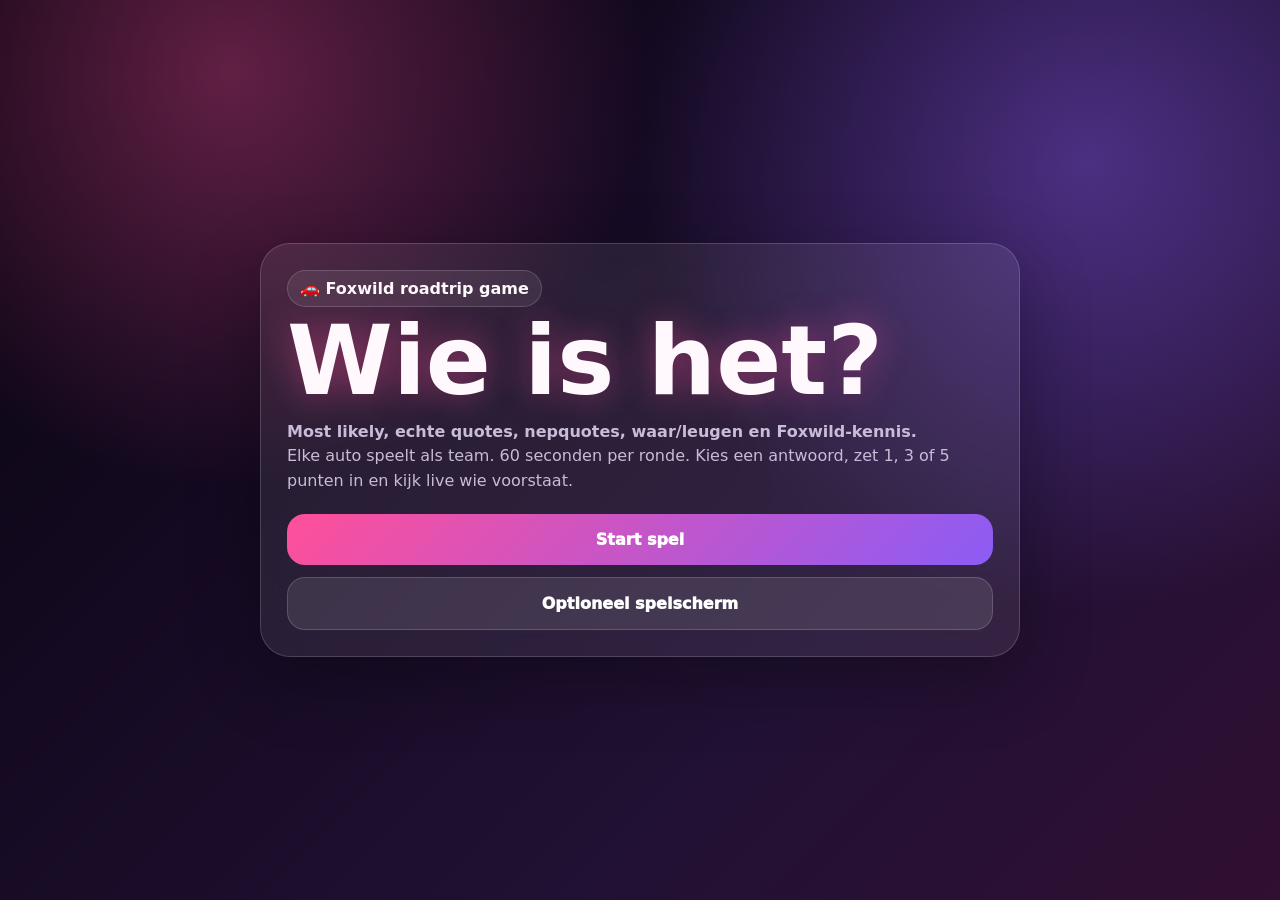
<file: index.html>
<!doctype html>
<html lang="nl">
<head><meta charset="utf-8"><meta name="viewport" content="width=device-width, initial-scale=1"><title>Foxwild · Wie is het?</title><style>
:root{--bg:#100718;--text:#fff8fc;--muted:#cabbd8;--line:rgba(255,255,255,.16);--hot:#ff4f9a;--purple:#8b5cf6;--orange:#ffb347}*{box-sizing:border-box}body{margin:0;min-height:100vh;font-family:Inter,system-ui,-apple-system,Segoe UI,sans-serif;background:radial-gradient(circle at 18% 8%,rgba(255,79,154,.35),transparent 31%),radial-gradient(circle at 85% 18%,rgba(139,92,246,.42),transparent 34%),linear-gradient(135deg,#08030f,#211134 68%,#300f31);color:var(--text);display:grid;place-items:center;padding:22px}.card{width:min(760px,100%);border:1px solid var(--line);border-radius:30px;padding:26px;background:rgba(255,255,255,.08);box-shadow:0 22px 70px rgba(0,0,0,.3);backdrop-filter:blur(14px)}h1{font-size:clamp(3rem,12vw,6rem);line-height:.88;margin:12px 0;text-shadow:0 0 34px rgba(255,79,154,.45)}p{color:var(--muted);line-height:1.55}.pill{display:inline-flex;padding:8px 12px;border:1px solid var(--line);border-radius:999px;background:rgba(255,255,255,.08);font-weight:900}.btns{display:grid;gap:12px;margin-top:20px}a{display:block;text-align:center;text-decoration:none;color:white;font-weight:950;border-radius:18px;padding:16px;background:linear-gradient(135deg,var(--hot),var(--purple))}.ghost{background:rgba(255,255,255,.1);border:1px solid var(--line)}
</style></head><body><main class="card"><div class="pill">🚗 Foxwild roadtrip game</div><h1>Wie is het?</h1><p><b>Most likely, echte quotes, nepquotes, waar/leugen en Foxwild-kennis.</b><br>Elke auto speelt als team. 60 seconden per ronde. Kies een antwoord, zet 1, 3 of 5 punten in en kijk live wie voorstaat.</p><div class="btns"><a href="wie-is-het/">Start spel</a><a class="ghost" href="wie-is-het/admin.html">Optioneel spelscherm</a></div></main></body></html>
</file>
